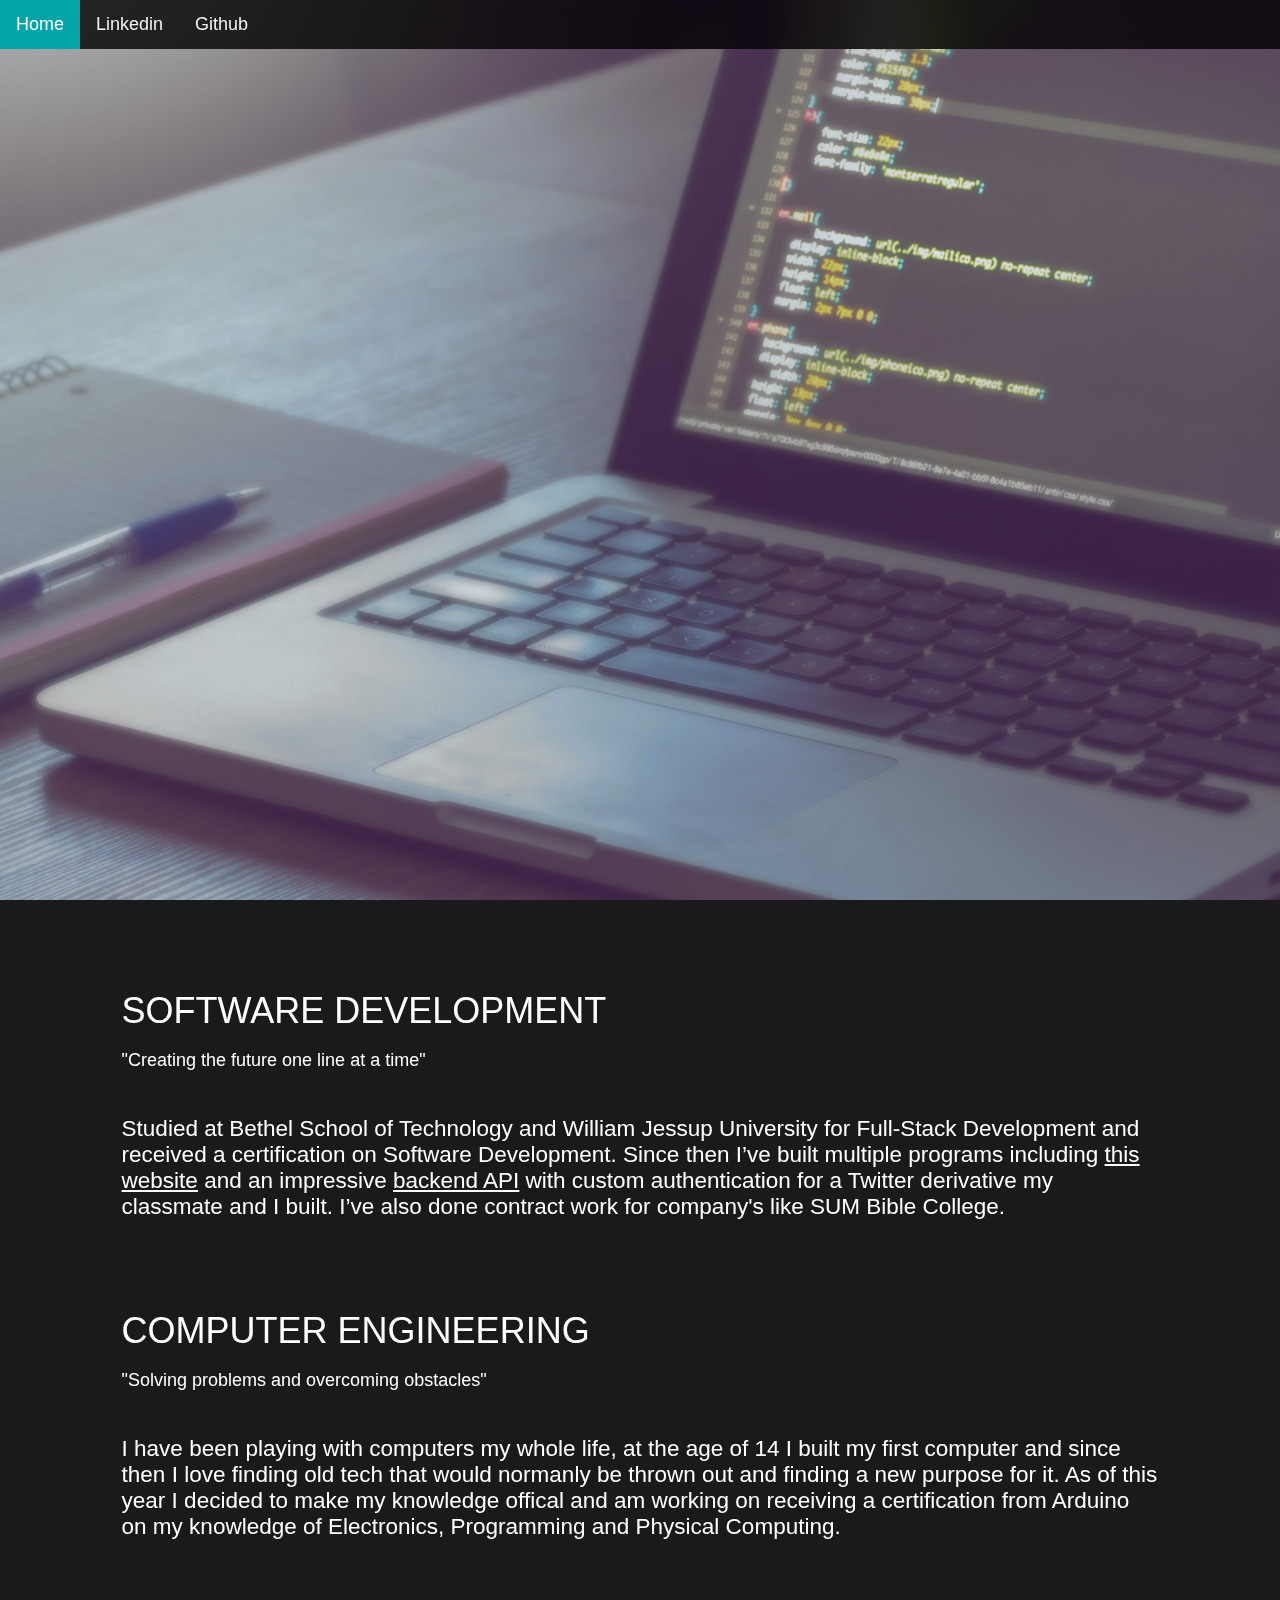
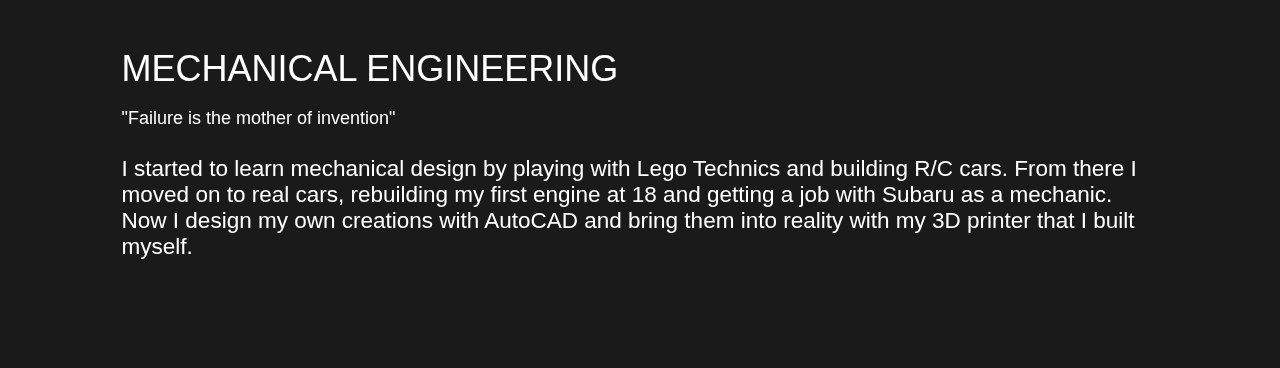
<file: index.html>
<!DOCTYPE html>
<html>
    <head>
        <title>James Jamieson</title>
        <meta content="width=device-width, initial-scale=1" name="viewport" />
        <link rel="stylesheet" href="indexStyle.css"/>
        <link rel="stylesheet" href="https://cdnjs.cloudflare.com/ajax/libs/font-awesome/4.7.0/css/font-awesome.min.css">
        <script src="indexScript.js" defer></script>
    </head>
    <body>

        <header>
            <div class="topnav" id="myTopnav">
                <a href="index.html" class="active">Home</a>
                <a href="https://www.linkedin.com/in/jamesjamieson18" target="_blank">Linkedin</a>
                <a href="https://github.com/JamesJamieson18" target="_blank">Github</a>
                <!-- <a href="#about">About</a> -->
                <a class="icon" onclick="navDropDown()">
                  <i class="fa fa-bars"></i>
                </a>
              </div>
        </header>

        <main>
            <div id="comBackground"></div>
            <div class=" title-container">
                <div class="title">
                    <h1 class="title content-first">Hello, I'm James</h1>
                    <h3 class="title content-second">Software & Computer Engineer</h3>
                </div>
            </div>
            <div class="aboutMe-container">
                <div class="aboutMe">
                    <h1 class="aboutMe aboutMe-header">Software Development</h1><br>
                    <h4 class="aboutMe aboutMe-quote">"Creating the future one line at a time"</h4>
                    <br>
                    <h3 class="aboutMe aboutMe-body">Studied at Bethel School of Technology and William Jessup University for Full-Stack Development and received a certification on Software Development. Since then I’ve built multiple programs including <a href="https://github.com/JamesJamieson18/Personal-Website-v2">this website</a> and an impressive <a href="https://github.com/JamesJamieson18/team-double-trouble-backend">backend API</a> with custom authentication for a Twitter derivative my classmate and I built. I’ve also done contract work for company's like SUM Bible College.</h3>
                    <h1 class="aboutMe aboutMe-header">Computer Engineering</h1><br>
                    <h4 class="aboutMe aboutMe-quote">"Solving problems and overcoming obstacles"</h4><br>
                    <h3 class="aboutMe aboutMe-body">I have been playing with computers my whole life, at the age of 14 I built my first computer and since then I love finding old tech that would normanly be thrown out and finding a new purpose for it. As of this year I decided to make my knowledge offical and am working on receiving a certification from Arduino on my knowledge of Electronics, Programming and Physical Computing.</h3><br>
                    <h1 class="aboutMe aboutMe-header">Mechanical Engineering</h1><br>
                    <h4 class="aboutMe aboutMe-quote">"Failure is the mother of invention"</h4>
                    <h3 class="aboutMe aboutMe-body aboutMe-end">I started to learn mechanical design by playing with Lego Technics and building R/C cars. From there I moved on to real cars, rebuilding my first engine at 18 and getting a job with Subaru as a mechanic. Now I design my own creations with AutoCAD and bring them into reality with my 3D printer that I built myself. </h3><br>
                </div>
            </div>
        </main>

        <script>
        </script>

    </body>
</html>
</file>
<file: indexStyle.css>
/* CSS Reset */
* {
    margin: 0;
    padding: 0;
    box-sizing: border-box;
}


/* When the screen is less than 600 pixels wide, hide all links, except for the first one ("Home"). Show the link that contains should open and close the topnav (.icon) */
@media screen and (max-width: 600px) {
  .topnav a:not(:first-child) {display: none;}
  .topnav a.icon {
    float: right;
    display: block;
  }
}
  
/* The "responsive" class is added to the topnav with JavaScript when the user clicks on the icon. This class makes the topnav look good on small screens (display the links vertically instead of horizontally) */
@media screen and (max-width: 600px) {
  .topnav.responsive {position: fixed;}
  .topnav.responsive a.icon {
    position: fixed;
    right: 0;
    top: 0;
  }
  .topnav.responsive a {
    float: none;
    display: block;
    text-align: left;
    background: rgba(0,0,0,0.8);
    backdrop-filter: saturate(180%) blur(20px);
  }
}


/* Add a black background color to the top navigation */
.topnav {
  z-index:1;
  background: rgba(0,0,0,0.8);
  backdrop-filter: saturate(180%) blur(20px);
  position: fixed;
  width: 100%;
  height: auto;
  overflow: hidden;
}
  
/* Style the links inside the navigation bar */
.topnav a {
  float: left;
  display: block;
  color: #f2f2f2;
  text-align: center;
  padding: 14px 16px;
  text-decoration: none;
  font-size: 2vh;
  font-family: 'Noto Sans', sans-serif;
}
  
/* Change the color of links on hover */
.topnav a:hover {
  color: #dadada;
}
  
/* Add an active class to highlight the current page */
.topnav a.active {
  background-color: #04a5aa;
  color: white;
}
  
/* Hide the link that should open and close the topnav on small screens */
.topnav .icon {
  display: none;
}


/* header {
    overflow: hidden;
    background: rgba(0,0,0,0.8);
    backdrop-filter: saturate(180%) blur(20px);
    position: fixed;
    top: 0;
    width: 100%;
    height: auto;
    text-align: center;
    margin-top: -1em ;
}

button {
    display: inline-block;
    border-radius: 5px;
    border: none;
    background: none;
    text-align: center;
    font-size: 15px;
    padding: 15px;
    width: 180px;
    transition: all 0.5s;
    cursor: pointer;
    margin: 1em 0em 0em;
}
a {
    color: #eeeeee;
}
button span {
    cursor: pointer;
    display: inline-block;
    position: relative;
    transition: 0.5s;
}
button span:after {
    content: '\00bb';
    position: absolute;
    opacity: 0;
    top: 0;
    right: -20px;
    transition: 0.5s;
}
button:hover span {
    padding-right: 25px;
}  
button:hover span:after {
    opacity: 1;
    right: 0;
} */


#comBackground {
  background-image: url(Images/Background-Main-min.jpg);
  background-repeat: no-repeat;
  background-position: center center;
  background-size: cover;
  position: fixed;
  width: 100vw;
  height: 120vh;
  z-index: -1;
}


.title-container {
  padding: 20px 0;
  justify-content: center;
  height: 100vh;
  display: flex;
}

.title {
  padding-top: 15vh;
  animation: revealText 1s forwards;
  text-align: center;
  font-family: 'Noto Sans', sans-serif;
  color: #ffffff;
  text-shadow : 3px 2px 0px #a3a3a3;
  opacity: 0;
}

.content-first {
    font-size: 10vh;
    animation-delay: .175s;
}
.content-second {
    font-size: 5.5vh;
    animation-delay: 1.25s;
}

.content-third {
  padding-top: 0vh;
  animation-delay: 2.50s;
}

@keyframes revealText {
  from{
    transform: translateY(20px);
  }
  to{
    opacity: 1;
    transform: none;
  }
}

/* This is for testing only */
.aboutMe-container {
  /* background-image:linear-gradient(to bottom, #444444 30%, #303030 90%); */
  background-color: rgb(26, 26, 26);
  /* padding: 100px 0; */
  justify-content: center;
  height: auto;
  display: flex;
}

.aboutMe {
  padding: 0 5%;
  font-family: 'Noto Sans', sans-serif;
  color: #ffffff;
}

.aboutMe-header {
  padding-top: 10vh;
  font-size: 4vh;
  text-transform: uppercase;
  font-weight: lighter;
}

.aboutMe-quote {
  font-size: 2vh;
  font-weight: normal;
}

.aboutMe-body {
  padding-top: 3vh;
  font-size: 2.5vh;
  font-weight:lighter
}

.aboutMe-end {
  padding-bottom: 10vh;
}

a {
  color: #ffffff;
}
</file>
